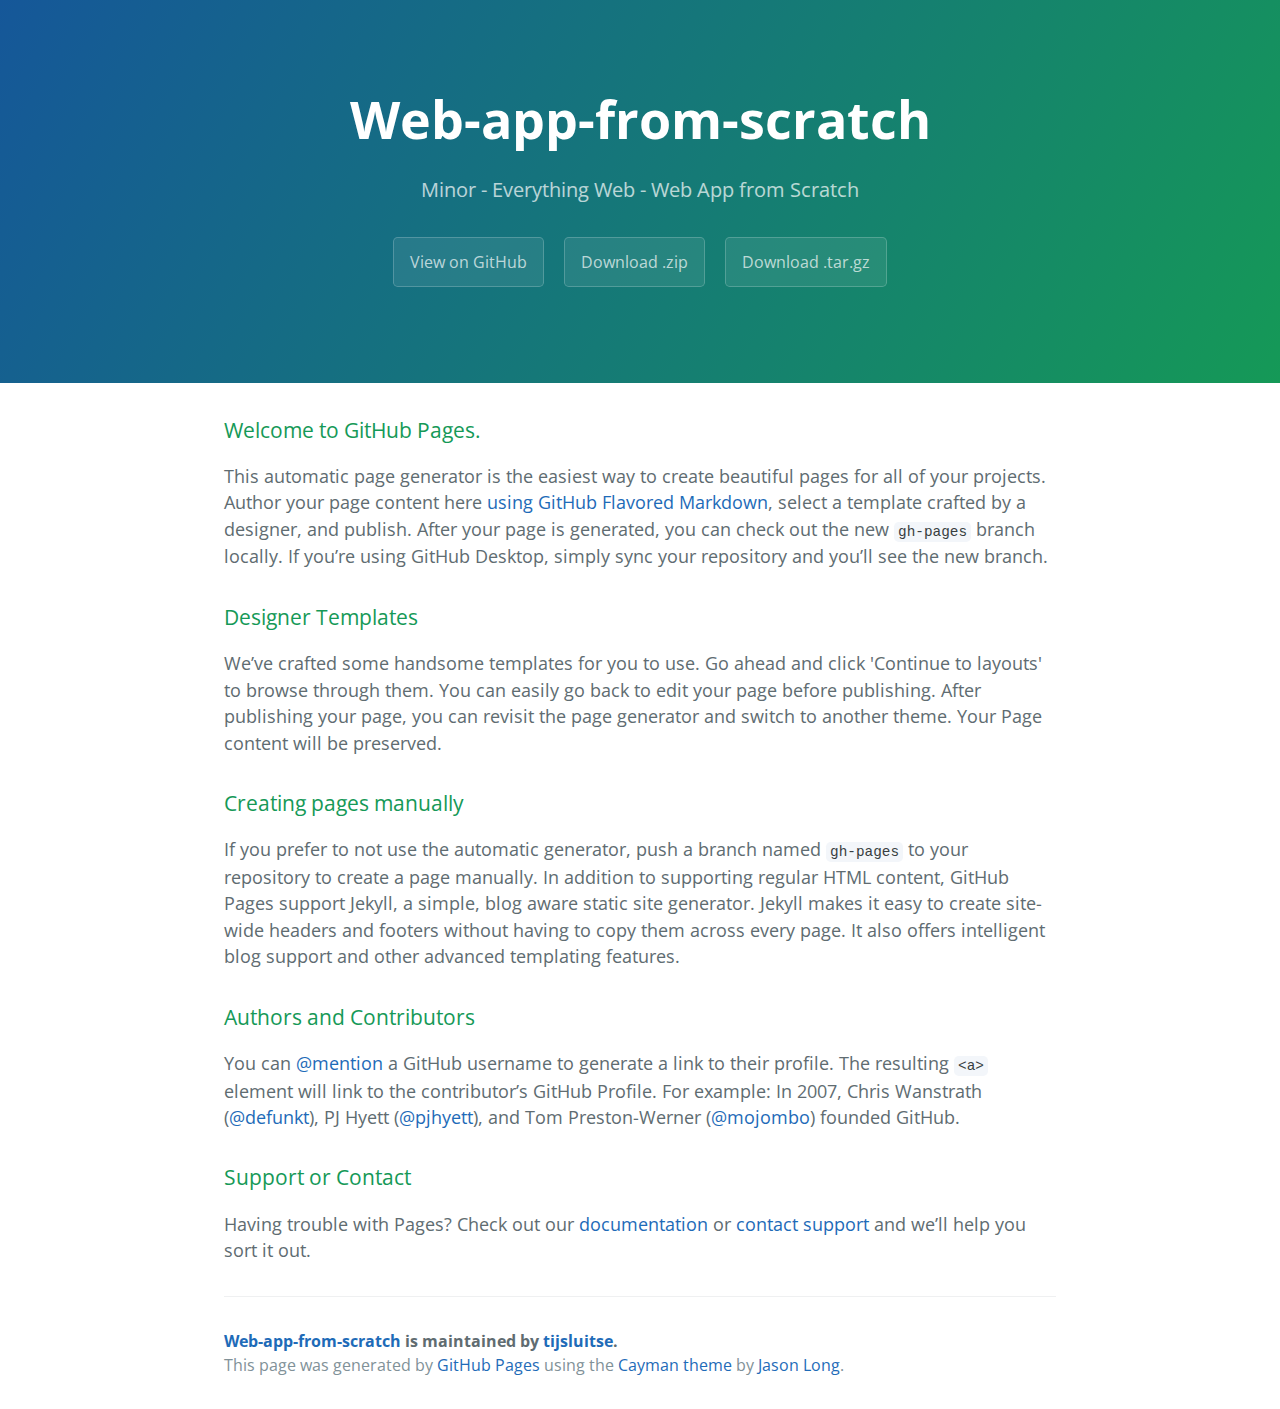
<file: index.html>
<!DOCTYPE html>
<html lang="en-us">
  <head>
    <meta charset="UTF-8">
    <title>Web-app-from-scratch by tijsluitse</title>
    <meta name="viewport" content="width=device-width, initial-scale=1">
    <link rel="stylesheet" type="text/css" href="stylesheets/normalize.css" media="screen">
    <link href='https://fonts.googleapis.com/css?family=Open+Sans:400,700' rel='stylesheet' type='text/css'>
    <link rel="stylesheet" type="text/css" href="stylesheets/stylesheet.css" media="screen">
    <link rel="stylesheet" type="text/css" href="stylesheets/github-light.css" media="screen">
  </head>
  <body>
    <section class="page-header">
      <h1 class="project-name">Web-app-from-scratch</h1>
      <h2 class="project-tagline">Minor - Everything Web - Web App from Scratch</h2>
      <a href="https://github.com/tijsluitse/web-app-from-scratch" class="btn">View on GitHub</a>
      <a href="https://github.com/tijsluitse/web-app-from-scratch/zipball/master" class="btn">Download .zip</a>
      <a href="https://github.com/tijsluitse/web-app-from-scratch/tarball/master" class="btn">Download .tar.gz</a>
    </section>

    <section class="main-content">
      <h3>
<a id="welcome-to-github-pages" class="anchor" href="#welcome-to-github-pages" aria-hidden="true"><span aria-hidden="true" class="octicon octicon-link"></span></a>Welcome to GitHub Pages.</h3>

<p>This automatic page generator is the easiest way to create beautiful pages for all of your projects. Author your page content here <a href="https://guides.github.com/features/mastering-markdown/">using GitHub Flavored Markdown</a>, select a template crafted by a designer, and publish. After your page is generated, you can check out the new <code>gh-pages</code> branch locally. If you’re using GitHub Desktop, simply sync your repository and you’ll see the new branch.</p>

<h3>
<a id="designer-templates" class="anchor" href="#designer-templates" aria-hidden="true"><span aria-hidden="true" class="octicon octicon-link"></span></a>Designer Templates</h3>

<p>We’ve crafted some handsome templates for you to use. Go ahead and click 'Continue to layouts' to browse through them. You can easily go back to edit your page before publishing. After publishing your page, you can revisit the page generator and switch to another theme. Your Page content will be preserved.</p>

<h3>
<a id="creating-pages-manually" class="anchor" href="#creating-pages-manually" aria-hidden="true"><span aria-hidden="true" class="octicon octicon-link"></span></a>Creating pages manually</h3>

<p>If you prefer to not use the automatic generator, push a branch named <code>gh-pages</code> to your repository to create a page manually. In addition to supporting regular HTML content, GitHub Pages support Jekyll, a simple, blog aware static site generator. Jekyll makes it easy to create site-wide headers and footers without having to copy them across every page. It also offers intelligent blog support and other advanced templating features.</p>

<h3>
<a id="authors-and-contributors" class="anchor" href="#authors-and-contributors" aria-hidden="true"><span aria-hidden="true" class="octicon octicon-link"></span></a>Authors and Contributors</h3>

<p>You can <a href="https://github.com/blog/821" class="user-mention">@mention</a> a GitHub username to generate a link to their profile. The resulting <code>&lt;a&gt;</code> element will link to the contributor’s GitHub Profile. For example: In 2007, Chris Wanstrath (<a href="https://github.com/defunkt" class="user-mention">@defunkt</a>), PJ Hyett (<a href="https://github.com/pjhyett" class="user-mention">@pjhyett</a>), and Tom Preston-Werner (<a href="https://github.com/mojombo" class="user-mention">@mojombo</a>) founded GitHub.</p>

<h3>
<a id="support-or-contact" class="anchor" href="#support-or-contact" aria-hidden="true"><span aria-hidden="true" class="octicon octicon-link"></span></a>Support or Contact</h3>

<p>Having trouble with Pages? Check out our <a href="https://help.github.com/pages">documentation</a> or <a href="https://github.com/contact">contact support</a> and we’ll help you sort it out.</p>

      <footer class="site-footer">
        <span class="site-footer-owner"><a href="https://github.com/tijsluitse/web-app-from-scratch">Web-app-from-scratch</a> is maintained by <a href="https://github.com/tijsluitse">tijsluitse</a>.</span>

        <span class="site-footer-credits">This page was generated by <a href="https://pages.github.com">GitHub Pages</a> using the <a href="https://github.com/jasonlong/cayman-theme">Cayman theme</a> by <a href="https://twitter.com/jasonlong">Jason Long</a>.</span>
      </footer>

    </section>

  
  </body>
</html>
</file>
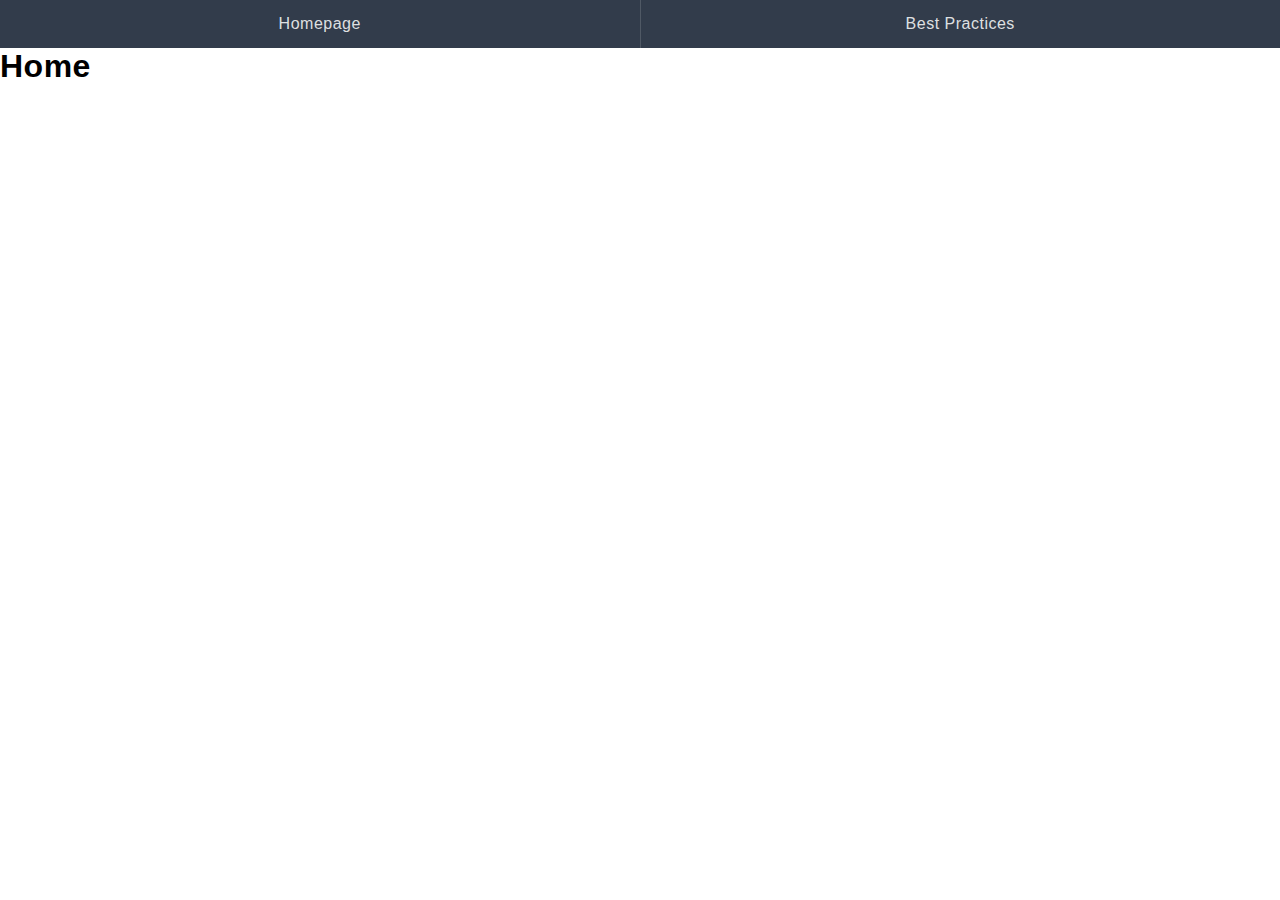
<file: Exercise 5/index.html>
<!DOCTYPE html><html lang="en"><head>	<meta charset="UTF-8">	<meta name="viewport" content="width=device-width, initial-scale=1">	<title>Opdracht 5</title>		<link rel="stylesheet" href="static/styles/style.css"></head><body>	<nav>		<ul>			<li><a href="#landing">Homepage</a></li>			<li><a href="#bestPractices">Best Practices</a></li>		</ul>			</nav>	<main>				<section id="landing">			<h1>Home</h1>		</section>		<section id="bestPractices">			<h1>Best Practices</h1>		</section>	</main>	<!-- Scripts -->	<script src="static/scripts/app.js"></script></body></html>
</file>
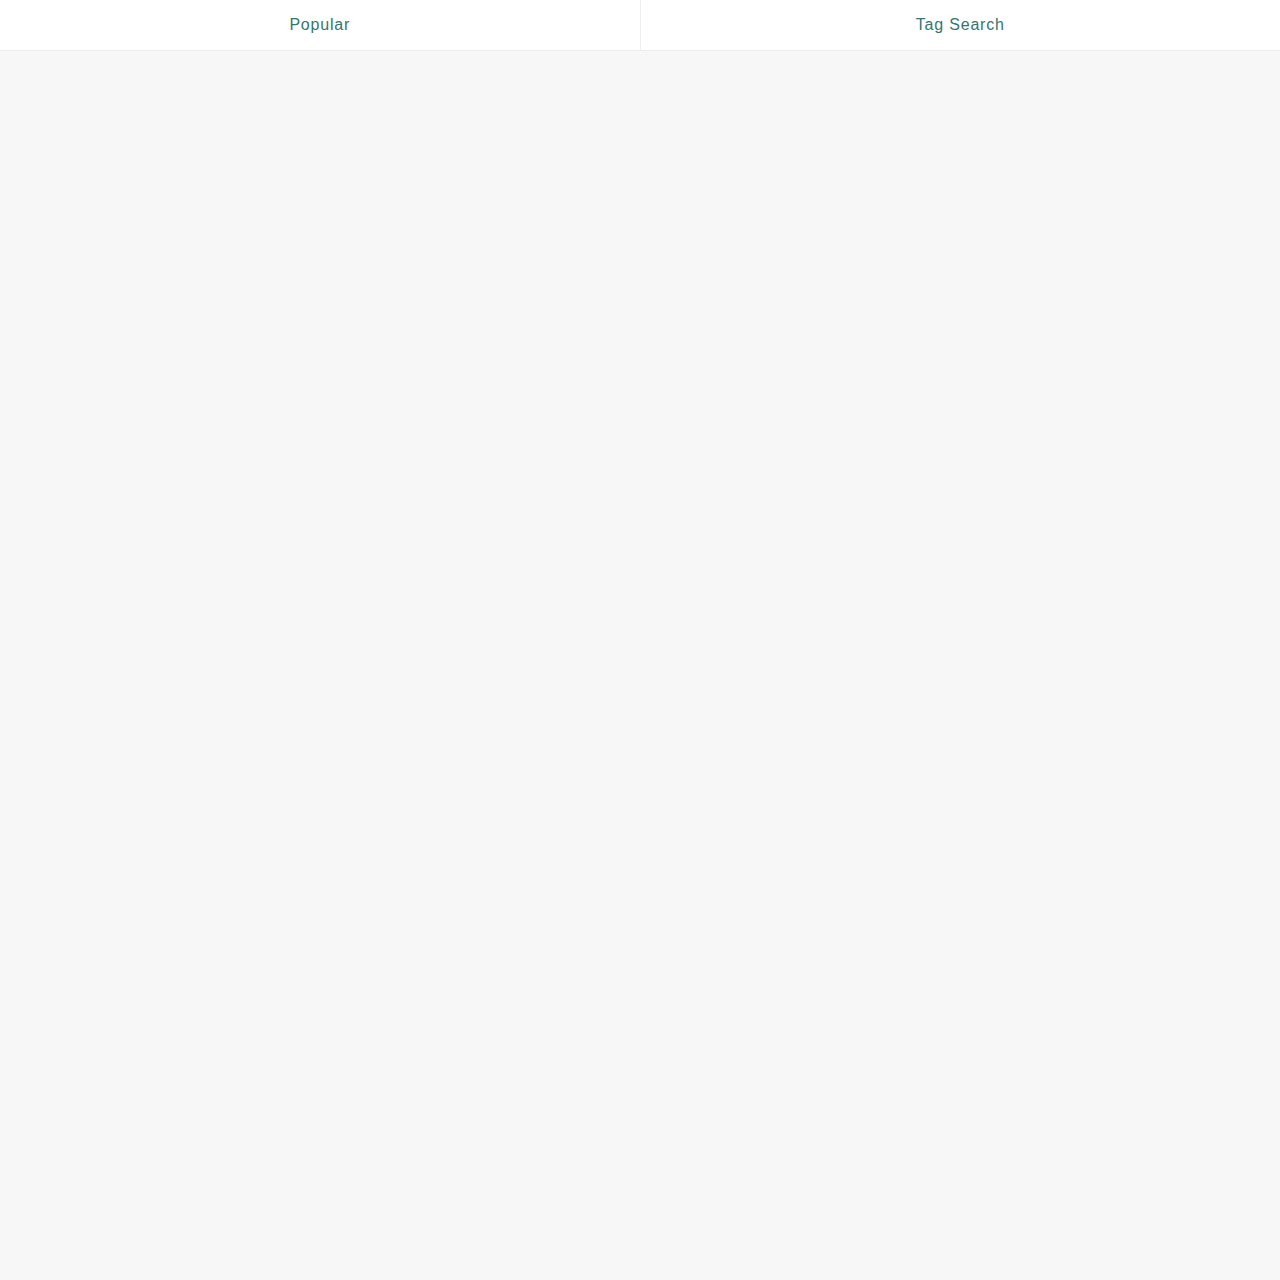
<file: final-app/index.html>
<!DOCTYPE html><html lang="en"><head>	<meta charset="UTF-8">	<meta name="viewport" content="width=device-width, initial-scale=1">	<title>Tijs Luitse - Web App From Scratch</title>		<link rel="stylesheet" href="static/css/style.css"></head><body>	<section class="spinner">		<img src="assets/spinner.gif" alt="Spinner" />	</section>	<nav role="navigation">		<ul>			<li><a href="#popularMedia">Popular</a></li>			<li><a href="#searchPhotos">Tag Search</a></li>		</ul>			</nav>	<main>				<section id="popularMedia">			<div class="inner">				<ul id="popularPosts" role="photoFeed" >					<li class="photoItem">						<a data-bind="photoLink" class="photoLink">							<img data-bind="photoImage" class="photoImage">							<div>								<img data-bind="likeIcon" class="likeIcon" />								<span data-bind="photoLikes" class="photoLikes"></span>							</div>												</a>					</li>				</ul>			</div>		</section>		<section id="searchPhotos">			<div class="inner">				<form id="searchFunction">					<input type="text" name="search" id="search"></input>					<div name="submit" id="submit">						<svg xmlns="http://www.w3.org/2000/svg" xmlns:xlink="http://www.w3.org/1999/xlink" version="1.1" id="Capa_1" x="0px" y="0px" viewBox="0 0 483.083 483.083" xml:space="preserve" width="20px" height="20px">							<g>								<path d="M332.74,315.35c30.883-33.433,50.15-78.2,50.15-127.5C382.89,84.433,298.74,0,195.04,0S7.19,84.433,7.19,187.85    S91.34,375.7,195.04,375.7c42.217,0,81.033-13.883,112.483-37.4l139.683,139.683c3.4,3.4,7.65,5.1,11.9,5.1s8.783-1.7,11.9-5.1    c6.517-6.517,6.517-17.283,0-24.083L332.74,315.35z M41.19,187.85C41.19,103.133,110.04,34,195.04,34    c84.717,0,153.85,68.85,153.85,153.85S280.04,341.7,195.04,341.7S41.19,272.567,41.19,187.85z" fill="#3cbeb2"/>							</g>						</svg>					</div>				</form>				<ul id="photoGallery" role="photoFeed" >					<span data-bind="typedTag" class="searchedTag"></span>					<li data-bind="photoItem" class="photoItem">						<a data-bind="photoLink" class="photoLink">							<h2 data-bind="photoTitle" class="photoTitle"></h2>							<img data-bind="photoImage" class="photoImage" />							<div>								<img data-bind="likeIcon" class="likeIcon" />								<span data-bind="photoLikes" class="photoLikes"></span>							</div>						</a>					</li>				</ul>				<div id="errorMessage">					<span data-bind="error" class="error"></span>				</div>			</div>		</section>		<section id="singlePhoto">			<div class="inner">				<a data-bind="photoUser" class="photoUser">					<h2 data-bind="userName" class="userName"></h2>					</a>								<span data-bind="photoTitle" class="photoTitle"></span>				<img data-bind="photoImage" class="photoImage" />								<div class="likes">					<img src="assets/like.svg" class="likeIconXl" />					<span data-bind="photoLikes" class="photoLikes"></span>				</div>			</div>		</section>		<section id="singleUser">			<div class="inner">				<section id="userHeader">					<img id="userHeaderImage" data-bind="headerImage" class="headerImage"/>									</section>								<section id="userInfo">					<img data-bind="userPicture" class="userPicture"/>					<h2 data-bind="userName" class="userName"></h2>					<span data-bind="userBio" class="userBio"></span>									</section>				<section id="userFeed">					<ul id="feedItems" role="photoFeed" >						<li data-bind="photoItem" class="photoItem">							<a data-bind="photoLink" class="photoLink">								<img data-bind="photoImage" class="photoImage">								<div>									<img src="assets/like-s.svg" class="likeIcon" />									<span data-bind="photoLikes" class="photoLikes"></span>								</div>								<span data-bind="photoTags" class="photoTags"></span>							</a>						</li>					</ul>									</section>			</div>		</section>	</main>	<!-- Scripts -->	<script src="static/libs/fastclick.js"></script>	<script src="static/libs/hammer-min.js"></script>	<script src="static/libs/shake.js"></script>	<script src="static/libs/transparency.min.js"></script>	<script src="static/libs/aja.min.js"></script>	<script src="static/libs/routie.js"></script>	<script src="static/libs/underscore-min.js"></script>	<!-- Modules -->	<script src="static/modules/animations.js"></script>	<script src="static/modules/loader.js"></script>	<script src="static/modules/routes.js"></script>	<script src="static/modules/photo-gallery.js"></script>	<script src="static/modules/single-user.js"></script>	<script src="static/modules/search-function.js"></script>	<script src="static/modules/gestures.js"></script>	<!-- Launcher -->	<script src="static/modules/launcher.js"></script></body></html>
</file>
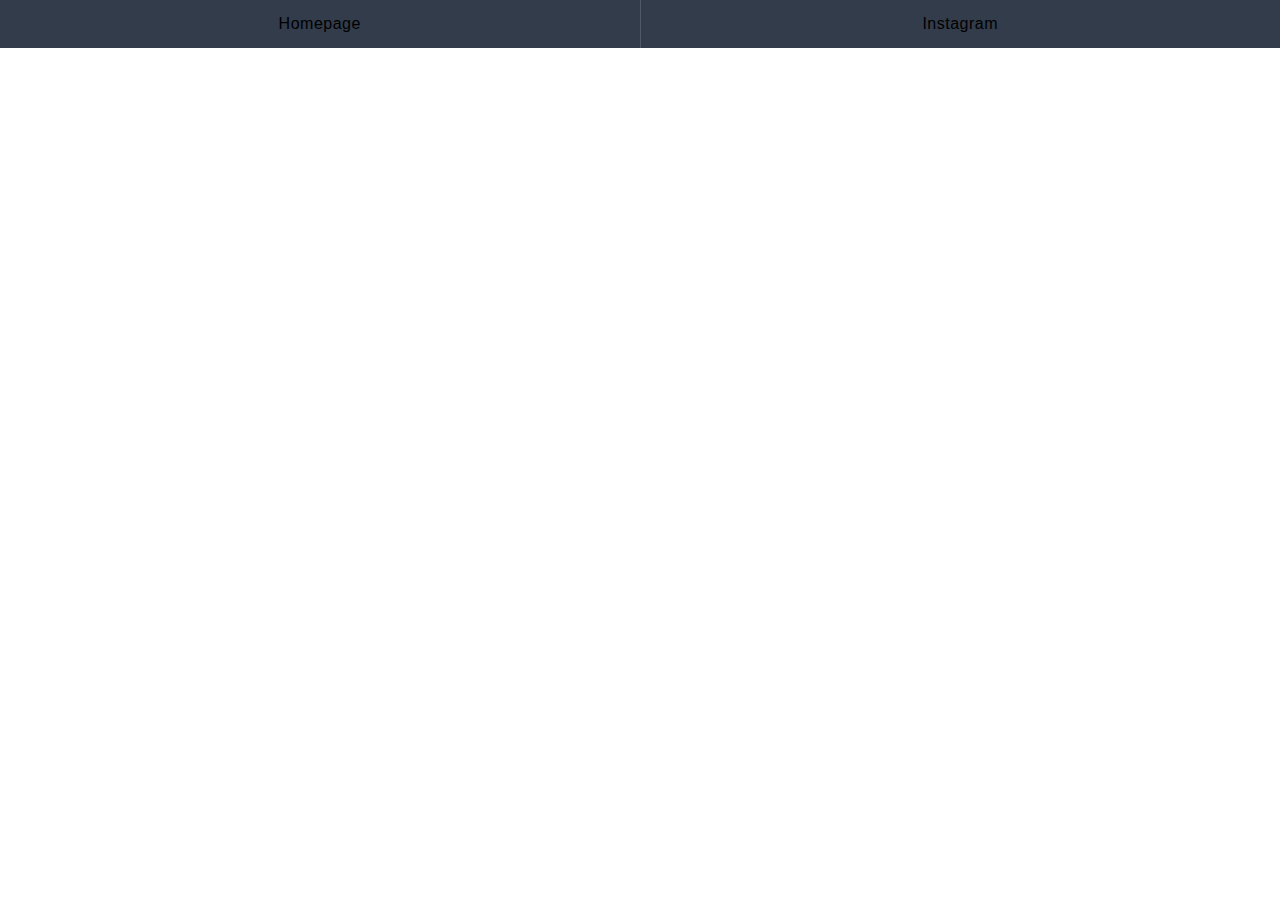
<file: week-2/exercise-3/index.html>
<!DOCTYPE html><html lang="en"><head>	<meta charset="UTF-8">	<meta name="viewport" content="width=device-width, initial-scale=1">	<title>Week 3</title>		<link rel="stylesheet" href="static/css/style.css">	<script src="static/libs/transparency.min.js"></script>	<script src="static/libs/aja.min.js"></script>	<script src="static/libs/routie.js"></script></head><body>	<nav>		<ul>			<li><a href="#landing">Homepage</a></li>			<li><a href="#instaPosts">Instagram</a></li>		</ul>			</nav>	<main>				<section id="landing">			<h1>Home</h1>		</section>		<section id="instaPosts">						<ul id="photoGallery">				<li data-bind="photoItem" class="photoItem">					<a data-bind="photoLink" class="photoLink">						<img data-bind="photoImage" class="photoImage" />						<p>User:</p><span data-bind="photoUser" class="photoUser"></span>						<p>Likes:</p><span data-bind="photoLikes" class="photoLikes"></span>					</a>				</li>			</ul>		</section>	</main>	<!-- Scripts -->	<script src="static/js/app.js"></script></body></html>
</file>
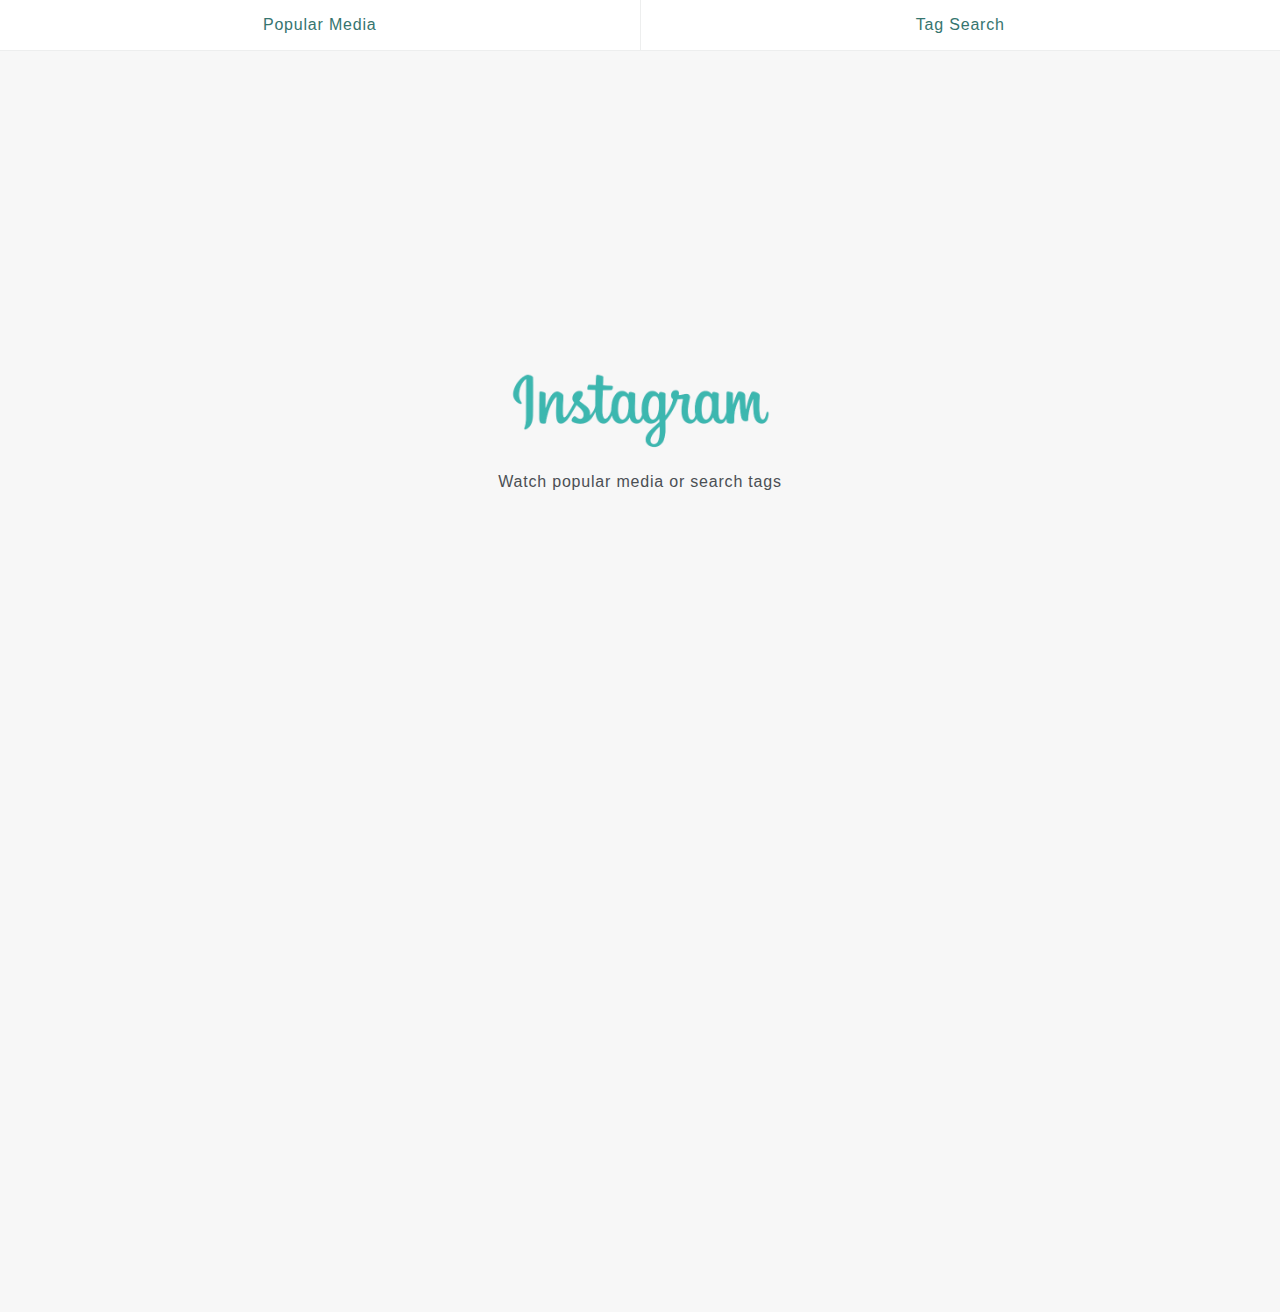
<file: week-2/exercise-4/index.html>
<!DOCTYPE html><html lang="en"><head>	<meta charset="UTF-8">	<meta name="viewport" content="width=device-width, initial-scale=1">	<title>Tijs Luitse - Web App From Scratch</title>		<link rel="stylesheet" href="static/css/style.css"></head><body>	<section class="spinner">		<img src="assets/spinner.gif" alt="Spinner" />	</section>	<nav role="navigation">		<ul>			<li><a href="#popularMedia">Popular Media</a></li>			<li><a href="#tagSearch">Tag Search</a></li>		</ul>			</nav>	<main>		<section id="description" class="active">			<div class="inner">				<img src="assets/insta-logo.png" alt="Instagram Logo">				<span>Watch popular media or search tags</span>			</div>		</section>				<section id="popularMedia">			<div class="inner">				<ul id="popularPosts" role="photoFeed" >					<li class="photoItem">						<a data-bind="photoLink" class="photoLink">							<img data-bind="photoImage" class="photoImage">							<div>								<img data-bind="likeIcon" class="likeIcon" />								<span data-bind="photoLikes" class="photoLikes"></span>							</div>												</a>					</li>				</ul>			</div>		</section>		<section id="tagSearch">			<div class="inner">				<form id="searchInput">					<input type="text" name="search" id="search" placeholder="Search on tag.."></input>					<div name="submit" id="submit">						<svg xmlns="http://www.w3.org/2000/svg" xmlns:xlink="http://www.w3.org/1999/xlink" version="1.1" id="Capa_1" x="0px" y="0px" viewBox="0 0 483.083 483.083" xml:space="preserve" width="20px" height="20px">							<g>								<path d="M332.74,315.35c30.883-33.433,50.15-78.2,50.15-127.5C382.89,84.433,298.74,0,195.04,0S7.19,84.433,7.19,187.85    S91.34,375.7,195.04,375.7c42.217,0,81.033-13.883,112.483-37.4l139.683,139.683c3.4,3.4,7.65,5.1,11.9,5.1s8.783-1.7,11.9-5.1    c6.517-6.517,6.517-17.283,0-24.083L332.74,315.35z M41.19,187.85C41.19,103.133,110.04,34,195.04,34    c84.717,0,153.85,68.85,153.85,153.85S280.04,341.7,195.04,341.7S41.19,272.567,41.19,187.85z" fill="#3cbeb2"/>							</g>						</svg>					</div>				</form>				<ul id="photoGallery" role="photoFeed" >					<span data-bind="typedTag" class="searchedTag"></span>					<li data-bind="photoItem" class="photoItem">						<a data-bind="photoLink" class="photoLink">							<h2 data-bind="photoTitle" class="photoTitle"></h2>							<img data-bind="photoImage" class="photoImage" />							<div>								<img data-bind="likeIcon" class="likeIcon" />								<span data-bind="photoLikes" class="photoLikes"></span>							</div>						</a>					</li>				</ul>				<div id="errorMessage">					<span data-bind="error" class="error"></span>				</div>			</div>		</section>		<section id="singlePhoto">			<div class="inner">				<a data-bind="photoUser" class="photoUser">					<h2 data-bind="userName" class="userName"></h2>					</a>								<span data-bind="photoTitle" class="photoTitle"></span>				<img data-bind="photoImage" class="photoImage" />								<div class="likes">					<img src="assets/like.svg" class="likeIconXl" />					<span data-bind="photoLikes" class="photoLikes"></span>				</div>			</div>		</section>		<section id="singleUser">			<div class="inner">				<section id="userHeader">					<img id="userHeaderImage" data-bind="headerImage" class="headerImage"/>									</section>								<section id="userInfo">					<img data-bind="userPicture" class="userPicture"/>					<h2 data-bind="userName" class="userName"></h2>					<span data-bind="userBio" class="userBio"></span>									</section>				<section id="userFeed">					<ul id="feedItems" role="photoFeed" >						<li data-bind="photoItem" class="photoItem">							<a data-bind="photoLink" class="photoLink">								<img data-bind="photoImage" class="photoImage">								<div>									<img src="assets/like-s.svg" class="likeIcon" />									<span data-bind="photoLikes" class="photoLikes"></span>								</div>								<span data-bind="photoTags" class="photoTags"></span>							</a>						</li>					</ul>									</section>			</div>		</section>	</main>	<!-- Scrolltop reset -->	<script>		window.onbeforeunload = function(){			window.scrollTo(0,0);		}	</script>	<!-- Scripts -->	<script src="static/libs/fastclick.js"></script>	<script src="static/libs/hammer-min.js"></script>	<script src="static/libs/shake.js"></script>	<script src="static/libs/transparency.min.js"></script>	<script src="static/libs/aja.min.js"></script>	<script src="static/libs/routie.js"></script>	<script src="static/libs/underscore-min.js"></script>	<!-- Modules -->	<script src="static/modules/variables.js"></script>	<script src="static/modules/animations.js"></script>	<script src="static/modules/loader.js"></script>	<script src="static/modules/routes.js"></script>	<script src="static/modules/photos.js"></script>	<script src="static/modules/user.js"></script>	<script src="static/modules/search.js"></script>	<script src="static/modules/gestures.js"></script>	<!-- Launcher -->	<script src="static/modules/launcher.js"></script></body></html>
</file>
<file: stylesheets/stylesheet.css>
* {
  box-sizing: border-box; }

body {
  padding: 0;
  margin: 0;
  font-family: "Open Sans", "Helvetica Neue", Helvetica, Arial, sans-serif;
  font-size: 16px;
  line-height: 1.5;
  color: #606c71; }

a {
  color: #1e6bb8;
  text-decoration: none; }
  a:hover {
    text-decoration: underline; }

.btn {
  display: inline-block;
  margin-bottom: 1rem;
  color: rgba(255, 255, 255, 0.7);
  background-color: rgba(255, 255, 255, 0.08);
  border-color: rgba(255, 255, 255, 0.2);
  border-style: solid;
  border-width: 1px;
  border-radius: 0.3rem;
  transition: color 0.2s, background-color 0.2s, border-color 0.2s; }
  .btn + .btn {
    margin-left: 1rem; }

.btn:hover {
  color: rgba(255, 255, 255, 0.8);
  text-decoration: none;
  background-color: rgba(255, 255, 255, 0.2);
  border-color: rgba(255, 255, 255, 0.3); }

@media screen and (min-width: 64em) {
  .btn {
    padding: 0.75rem 1rem; } }

@media screen and (min-width: 42em) and (max-width: 64em) {
  .btn {
    padding: 0.6rem 0.9rem;
    font-size: 0.9rem; } }

@media screen and (max-width: 42em) {
  .btn {
    display: block;
    width: 100%;
    padding: 0.75rem;
    font-size: 0.9rem; }
    .btn + .btn {
      margin-top: 1rem;
      margin-left: 0; } }

.page-header {
  color: #fff;
  text-align: center;
  background-color: #159957;
  background-image: linear-gradient(120deg, #155799, #159957); }

@media screen and (min-width: 64em) {
  .page-header {
    padding: 5rem 6rem; } }

@media screen and (min-width: 42em) and (max-width: 64em) {
  .page-header {
    padding: 3rem 4rem; } }

@media screen and (max-width: 42em) {
  .page-header {
    padding: 2rem 1rem; } }

.project-name {
  margin-top: 0;
  margin-bottom: 0.1rem; }

@media screen and (min-width: 64em) {
  .project-name {
    font-size: 3.25rem; } }

@media screen and (min-width: 42em) and (max-width: 64em) {
  .project-name {
    font-size: 2.25rem; } }

@media screen and (max-width: 42em) {
  .project-name {
    font-size: 1.75rem; } }

.project-tagline {
  margin-bottom: 2rem;
  font-weight: normal;
  opacity: 0.7; }

@media screen and (min-width: 64em) {
  .project-tagline {
    font-size: 1.25rem; } }

@media screen and (min-width: 42em) and (max-width: 64em) {
  .project-tagline {
    font-size: 1.15rem; } }

@media screen and (max-width: 42em) {
  .project-tagline {
    font-size: 1rem; } }

.main-content :first-child {
  margin-top: 0; }
.main-content img {
  max-width: 100%; }
.main-content h1, .main-content h2, .main-content h3, .main-content h4, .main-content h5, .main-content h6 {
  margin-top: 2rem;
  margin-bottom: 1rem;
  font-weight: normal;
  color: #159957; }
.main-content p {
  margin-bottom: 1em; }
.main-content code {
  padding: 2px 4px;
  font-family: Consolas, "Liberation Mono", Menlo, Courier, monospace;
  font-size: 0.9rem;
  color: #383e41;
  background-color: #f3f6fa;
  border-radius: 0.3rem; }
.main-content pre {
  padding: 0.8rem;
  margin-top: 0;
  margin-bottom: 1rem;
  font: 1rem Consolas, "Liberation Mono", Menlo, Courier, monospace;
  color: #567482;
  word-wrap: normal;
  background-color: #f3f6fa;
  border: solid 1px #dce6f0;
  border-radius: 0.3rem; }
  .main-content pre > code {
    padding: 0;
    margin: 0;
    font-size: 0.9rem;
    color: #567482;
    word-break: normal;
    white-space: pre;
    background: transparent;
    border: 0; }
.main-content .highlight {
  margin-bottom: 1rem; }
  .main-content .highlight pre {
    margin-bottom: 0;
    word-break: normal; }
.main-content .highlight pre, .main-content pre {
  padding: 0.8rem;
  overflow: auto;
  font-size: 0.9rem;
  line-height: 1.45;
  border-radius: 0.3rem; }
.main-content pre code, .main-content pre tt {
  display: inline;
  max-width: initial;
  padding: 0;
  margin: 0;
  overflow: initial;
  line-height: inherit;
  word-wrap: normal;
  background-color: transparent;
  border: 0; }
  .main-content pre code:before, .main-content pre code:after, .main-content pre tt:before, .main-content pre tt:after {
    content: normal; }
.main-content ul, .main-content ol {
  margin-top: 0; }
.main-content blockquote {
  padding: 0 1rem;
  margin-left: 0;
  color: #819198;
  border-left: 0.3rem solid #dce6f0; }
  .main-content blockquote > :first-child {
    margin-top: 0; }
  .main-content blockquote > :last-child {
    margin-bottom: 0; }
.main-content table {
  display: block;
  width: 100%;
  overflow: auto;
  word-break: normal;
  word-break: keep-all; }
  .main-content table th {
    font-weight: bold; }
  .main-content table th, .main-content table td {
    padding: 0.5rem 1rem;
    border: 1px solid #e9ebec; }
.main-content dl {
  padding: 0; }
  .main-content dl dt {
    padding: 0;
    margin-top: 1rem;
    font-size: 1rem;
    font-weight: bold; }
  .main-content dl dd {
    padding: 0;
    margin-bottom: 1rem; }
.main-content hr {
  height: 2px;
  padding: 0;
  margin: 1rem 0;
  background-color: #eff0f1;
  border: 0; }

@media screen and (min-width: 64em) {
  .main-content {
    max-width: 64rem;
    padding: 2rem 6rem;
    margin: 0 auto;
    font-size: 1.1rem; } }

@media screen and (min-width: 42em) and (max-width: 64em) {
  .main-content {
    padding: 2rem 4rem;
    font-size: 1.1rem; } }

@media screen and (max-width: 42em) {
  .main-content {
    padding: 2rem 1rem;
    font-size: 1rem; } }

.site-footer {
  padding-top: 2rem;
  margin-top: 2rem;
  border-top: solid 1px #eff0f1; }

.site-footer-owner {
  display: block;
  font-weight: bold; }

.site-footer-credits {
  color: #819198; }

@media screen and (min-width: 64em) {
  .site-footer {
    font-size: 1rem; } }

@media screen and (min-width: 42em) and (max-width: 64em) {
  .site-footer {
    font-size: 1rem; } }

@media screen and (max-width: 42em) {
  .site-footer {
    font-size: 0.9rem; } }
</file>
<file: stylesheets/github-light.css>
/*
   Copyright 2014 GitHub Inc.

   Licensed under the Apache License, Version 2.0 (the "License");
   you may not use this file except in compliance with the License.
   You may obtain a copy of the License at

       http://www.apache.org/licenses/LICENSE-2.0

   Unless required by applicable law or agreed to in writing, software
   distributed under the License is distributed on an "AS IS" BASIS,
   WITHOUT WARRANTIES OR CONDITIONS OF ANY KIND, either express or implied.
   See the License for the specific language governing permissions and
   limitations under the License.

*/

.pl-c /* comment */ {
  color: #969896;
}

.pl-c1      /* constant, markup.raw, meta.diff.header, meta.module-reference, meta.property-name, support, support.constant, support.variable, variable.other.constant */,
.pl-s .pl-v /* string variable */ {
  color: #0086b3;
}

.pl-e  /* entity */,
.pl-en /* entity.name */ {
  color: #795da3;
}

.pl-s .pl-s1 /* string source */,
.pl-smi      /* storage.modifier.import, storage.modifier.package, storage.type.java, variable.other, variable.parameter.function */ {
  color: #333;
}

.pl-ent /* entity.name.tag */ {
  color: #63a35c;
}

.pl-k /* keyword, storage, storage.type */ {
  color: #a71d5d;
}

.pl-pds              /* punctuation.definition.string, string.regexp.character-class */,
.pl-s                /* string */,
.pl-s .pl-pse .pl-s1 /* string punctuation.section.embedded source */,
.pl-sr               /* string.regexp */,
.pl-sr .pl-cce       /* string.regexp constant.character.escape */,
.pl-sr .pl-sra       /* string.regexp string.regexp.arbitrary-repitition */,
.pl-sr .pl-sre       /* string.regexp source.ruby.embedded */ {
  color: #183691;
}

.pl-v /* variable */ {
  color: #ed6a43;
}

.pl-id /* invalid.deprecated */ {
  color: #b52a1d;
}

.pl-ii /* invalid.illegal */ {
  background-color: #b52a1d;
  color: #f8f8f8;
}

.pl-sr .pl-cce /* string.regexp constant.character.escape */ {
  color: #63a35c;
  font-weight: bold;
}

.pl-ml /* markup.list */ {
  color: #693a17;
}

.pl-mh        /* markup.heading */,
.pl-mh .pl-en /* markup.heading entity.name */,
.pl-ms        /* meta.separator */ {
  color: #1d3e81;
  font-weight: bold;
}

.pl-mq /* markup.quote */ {
  color: #008080;
}

.pl-mi /* markup.italic */ {
  color: #333;
  font-style: italic;
}

.pl-mb /* markup.bold */ {
  color: #333;
  font-weight: bold;
}

.pl-md /* markup.deleted, meta.diff.header.from-file */ {
  background-color: #ffecec;
  color: #bd2c00;
}

.pl-mi1 /* markup.inserted, meta.diff.header.to-file */ {
  background-color: #eaffea;
  color: #55a532;
}

.pl-mdr /* meta.diff.range */ {
  color: #795da3;
  font-weight: bold;
}

.pl-mo /* meta.output */ {
  color: #1d3e81;
}
</file>
<file: Exercise 5/static/styles/style.css>
html,
body,
div,
span,
object,
iframe,
h1,
h2,
h3,
h4,
h5,
h6,
p,
blockquote,
pre,
abbr,
address,
cite,
code,
del,
dfn,
em,
img,
ins,
kbd,
q,
samp,
small,
strong,
sub,
sup,
var,
b,
i,
dl,
dt,
dd,
ol,
ul,
li,
fieldset,
form,
label,
legend,
table,
caption,
tbody,
tfoot,
thead,
tr,
th,
td,
article,
aside,
canvas,
details,
figcaption,
figure,
footer,
header,
hgroup,
menu,
nav,
section,
summary,
time,
mark,
audio,
video {
    margin: 0;
    padding: 0;
    border: 0;
}

body {
    font-size: 100%;
    color: rgba(255, 255, 255, 0.5);
    font-family: 'Arial', sans-serif;
    letter-spacing: .5px;
    font-weight: 100;
}

h1, h2, h3, h4 {
	color: black;
}

a {
	text-decoration: none;
	color: rgba(255, 255, 255, 0.85);
}

ul {
	list-style: none;
}

/*************/
/**** NAV ****/
/*************/

nav ul {
	display: flex;
	flex-direction: row;
}

nav ul li {
	width: 50%;
	background-color: rgba(50,60,75,1);
	text-align: center;
	padding: 15px 0;
}

nav ul li:first-of-type {
	border-right: 1px solid rgba(255, 255, 255, 0.15);
}

/*************/
/** CLASSES **/
/*************/

main > section {
	display: none;
}

.active {
	display: block;
}
</file>
<file: final-app/static/css/style.css>
* {
    margin: 0;
    padding: 0;
    border: 0;
}

body {
    font-size: 100%;
    font-family: 'Arial', sans-serif;
    letter-spacing: .05em;
    font-weight: 100;
    background-color: #F7F7F7;
    color: #4b4f54;
    width: 100%;
    height: 100vmax;
    position: relative;
}

h2 {
	font-size: 1.5em;
	color: #3CBEB2;
	margin-top: 1.5em;
	margin-bottom: 1.5em;
}

a {
	text-decoration: none;
	color: #3CBEB2;
}

ul {
	list-style: none;
}

main {
	padding-top: 2em;
}

#popularMedia {
	padding-top: 2em;
}

/**************/
/* NAVIGATION */
/**************/

nav[role='navigation'] {
	background-color: #ffffff;
	border-bottom: 1px solid #edeeee;
	position: fixed;
	width: 100%;
	z-index: 1000;
}

nav[role='navigation'] ul {
	display: flex;
	flex-direction: row;
}

nav[role='navigation'] li:first-of-type {
	border-right: 1px solid #edeeee;
}

nav[role='navigation'] li  {
    width: 50%;
    display: block;
    text-align: center;
}

nav[role='navigation'] li:hover  {
    cursor: pointer;
}

nav[role='navigation'] a  {
	display: block;
	padding: 1em 0;
	color: #36756F;
}

/*************/
/** CLASSES **/
/*************/

main > section {
	display: none;
	opacity: 0;
}

.active {
	display: block;
	opacity: 1;
}

.show {
	display: inline-block !important;
}

.active-flex {
	display: flex;
	opacity: 1;
}

/***************/
/* SINGLE VIEW */
/***************/

#singlePhoto .inner {
	display: flex;
    flex-direction: column;
    margin: auto;
    text-align: center;
    width: 100%;
    margin-bottom: 2em;
}

#singlePhoto .inner img {
	max-width: min-content;
	margin: auto;
	margin-top: 2em;
}

#singlePhoto .inner span {
	width: 50%;
	margin: auto;
}

#singlePhoto .likeIconXl {
	width: 3em;
	position: relative;
	top: .3em;
}

#singlePhoto .photoLikes {
	font-size: 3em;
	color: white;
    text-shadow: 1px 1px 3px #252525;
}

/*************/
/* LIST VIEW */
/*************/

ul[role='photoFeed'] {
	display: flex;
	flex-direction: row;
	width: 100%;
	flex-wrap: wrap;
}

ul[role='photoFeed'] li {
    display: flex;
    flex-direction: row;
    flex-wrap: wrap;
    width: 25%;
    box-sizing: border-box;
    justify-content: space-around;
    padding: 1em 0;
}

ul[role='photoFeed'] li a {
	width: max-content;
	padding: 1em;
}

ul[role='photoFeed'] img {
	width: 17em;
}

[role='photoFeed'] .likeIcon {
	width: .9em;
}

/****************/
/* HOVER EFFECT */
/****************/

.likes {
	opacity: 0;
	position: relative;
	bottom: 25em;
	transition: all .5s ease;
}

.photoImage:hover + .likes,
.likes:hover {
	opacity: 1;
}

.visible {
	opacity: 1;
}

.unvisible {
	opacity: 0;
}

.hide {
	display: none;
}

/********/
/* FORM */
/********/

form {
	width: 30em;
	margin: auto;
	margin-top: 2em;
	margin-bottom: 1em;
	display: flex;
	flex-direction: row;
}
 
form input, 
form div {
	padding: 1em .5em;
	font-size: .9em;
}

form input {
	border: 1px solid #edeeee;
}

form input:focus {
	outline: none;
}

form input:first-of-type {
	width: 85%;
	padding-left: 1em;
}

form div {
	width: 15%;
	text-align: center;
	border: 2px solid #3CBEB2;
	color: #3CBEB2;
}

form div:hover {
	background-color: #3CBEB2;
	cursor: pointer;
	color: #F7F7F7;
}

form div:hover svg path {
	fill: white;
}


/***************/
/* SINGLE USER */
/***************/

#userInfo {
    display: flex;
    flex-direction: column;
    width: 50%;
    margin: auto;
    text-align: center;
    position: relative;
    top: -5em;
}

#userInfo img {
	max-width: min-content;
	margin: auto;
	border: 1px solid #edeeee;
}

#userHeader {
	width: 100%;
	overflow: hidden;
	height: 20em;
}

#userHeader img {
	width: 100%;
	margin-top: -20em;
}

/*****************/
/* MEDIA QUERIES */
/*****************/

@media (max-width: 700px) {
	main {
		width: 100%;
		overflow: hidden;
	}
	ul[role='photoFeed'] {
		width: 90%;
		margin: auto;
	}
	ul[role='photoFeed'] li {
    	width: 100%;
	}
	ul[role='photoFeed'] li a {
		width: 100%;
		padding: 0;
	}
	ul[role='photoFeed'] img {
		width: 100%;
	}
	form {
		width: 90%;
	}
	#userHeader img {
		margin-top: 0px;
	}
	.likes {
		bottom: 13em;
	}
}

/**********/
/* LOADER */
/**********/

.spinner {
	background-color: white;
	position: fixed;
	z-index: 100000;
	left: 0;
	top: 0;
	width: 100%;
	height: 100%;
	display: none;
}

.spinning img {
	left: 50%;
    top: 50%;
    position: absolute;
    transform: translate(-50%, -50%);
}

.spinning {
	display: block;
}

.fixedNav {
	box-shadow: 0px 0px 1em #000000;
}

#searchPhotos .inner {
	opacity: 0;
	transition: all 3s ease;
	-webkit-transition: all 3s ease;
}

#searchPhotos.active .inner {
	opacity: 1;
}

.searchedTag {
	margin: auto;
    font-size: 1.5em;
    color: #3CBEB2;
    display: none;
}

.searchedTag:first-of-type {
	display: block;
}
</file>
<file: week-2/exercise-3/static/css/style.css>
html,
body,
div,
span,
object,
iframe,
h1,
h2,
h3,
h4,
h5,
h6,
p,
blockquote,
pre,
abbr,
address,
cite,
code,
del,
dfn,
em,
img,
ins,
kbd,
q,
samp,
small,
strong,
sub,
sup,
var,
b,
i,
dl,
dt,
dd,
ol,
ul,
li,
fieldset,
form,
label,
legend,
table,
caption,
tbody,
tfoot,
thead,
tr,
th,
td,
article,
aside,
canvas,
details,
figcaption,
figure,
footer,
header,
hgroup,
menu,
nav,
section,
summary,
time,
mark,
audio,
video {
    margin: 0;
    padding: 0;
    border: 0;
}

body {
    font-size: 100%;
    color: rgba(255, 255, 255, 0.5);
    font-family: 'Arial', sans-serif;
    letter-spacing: .5px;
    font-weight: 100;
}

h1, h2, h3, h4 {
	color: black;
}

a, span {
	text-decoration: none;
	color: black;
}

ul {
	list-style: none;
}

/*************/
/**** NAV ****/
/*************/

nav ul {
	display: flex;
	flex-direction: row;
}

nav ul li {
	width: 50%;
	background-color: rgba(50,60,75,1);
	text-align: center;
	padding: 15px 0;
}

nav ul li:first-of-type {
	border-right: 1px solid rgba(255, 255, 255, 0.15);
}

/*************/
/** CLASSES **/
/*************/

main > section {
	display: none;
}

.active {
	display: block;
}
</file>
<file: week-2/exercise-4/static/css/style.css>
* {
    margin: 0;
    padding: 0;
    border: 0;
}

body {
    font-size: 100%;
    font-family: 'Arial', sans-serif;
    letter-spacing: .05em;
    font-weight: 100;
    background-color: #F7F7F7;
    color: #4b4f54;
    width: 100%;
    height: 100vmax;
    position: relative;
}

h2 {
	font-size: 1.5em;
	color: #3CBEB2;
	margin-top: 1.5em;
	margin-bottom: 1.5em;
}

a {
	text-decoration: none;
	color: #3CBEB2;
}

ul {
	list-style: none;
}

main {
	padding-top: 2em;
}

#popularMedia {
	padding-top: 2em;
}

/**************/
/* NAVIGATION */
/**************/

nav[role='navigation'] {
	background-color: #ffffff;
	border-bottom: 1px solid #edeeee;
	position: fixed;
	width: 100%;
	z-index: 1000;
}

nav[role='navigation'] ul {
	display: flex;
	flex-direction: row;
}

nav[role='navigation'] li:first-of-type {
	border-right: 1px solid #edeeee;
}

nav[role='navigation'] li  {
    width: 50%;
    display: block;
    text-align: center;
}

nav[role='navigation'] li:hover  {
    cursor: pointer;
}

nav[role='navigation'] a  {
	display: block;
	padding: 1em 0;
	color: #36756F;
}

/*************/
/** CLASSES **/
/*************/

main > section {
	display: none;
	opacity: 0;
}

.active {
	display: block;
	opacity: 1;
}

.show {
	display: inline-block !important;
}

.active-flex {
	display: flex;
	opacity: 1;
}

/***************/
/* SINGLE VIEW */
/***************/

#singlePhoto .inner {
	display: flex;
    flex-direction: column;
    margin: auto;
    text-align: center;
    width: 100%;
    margin-bottom: 2em;
}

#singlePhoto .inner img {
	max-width: min-content;
	margin: auto;
	margin-top: 2em;
}

#singlePhoto .inner span {
	width: 50%;
	margin: auto;
}

#singlePhoto .likeIconXl {
	width: 3em;
	position: relative;
	top: .3em;
}

#singlePhoto .photoLikes {
	font-size: 3em;
	color: white;
    text-shadow: 1px 1px 3px #252525;
}

/*************/
/* LIST VIEW */
/*************/

ul[role='photoFeed'] {
	display: flex;
	flex-direction: row;
	width: 100%;
	flex-wrap: wrap;
}

ul[role='photoFeed'] li {
    display: flex;
    flex-direction: row;
    flex-wrap: wrap;
    width: 25%;
    box-sizing: border-box;
    justify-content: space-around;
    padding: 1em 0;
}

ul[role='photoFeed'] li a {
	width: max-content;
	padding: 1em;
}

ul[role='photoFeed'] img {
	width: 17em;
}

[role='photoFeed'] .likeIcon {
	width: .9em;
}

/****************/
/* HOVER EFFECT */
/****************/

.likes {
	opacity: 0;
	position: relative;
	bottom: 25em;
	transition: all .5s ease;
}

.photoImage:hover + .likes,
.likes:hover {
	opacity: 1;
}

.visible {
	opacity: 1;
}

.unvisible {
	opacity: 0;
}

.hide {
	display: none;
}

/********/
/* FORM */
/********/

form {
	width: 30em;
	margin: auto;
	margin-top: 2em;
	margin-bottom: 1em;
	display: flex;
	flex-direction: row;
}
 
form input, 
form div {
	padding: 1em .5em;
	font-size: .9em;
}

form input {
	border: 1px solid #edeeee;
}

form input:focus {
	outline: none;
}

form input:first-of-type {
	width: 85%;
	padding-left: 1em;
}

form div {
	width: 15%;
	text-align: center;
	border: 2px solid #3CBEB2;
	color: #3CBEB2;
}

form div:hover {
	background-color: #3CBEB2;
	cursor: pointer;
	color: #F7F7F7;
}

form div:hover svg path {
	fill: white;
}


/***************/
/* SINGLE USER */
/***************/

#userInfo {
    display: flex;
    flex-direction: column;
    width: 50%;
    margin: auto;
    text-align: center;
    position: relative;
    top: -5em;
}

#userInfo img {
	max-width: min-content;
	margin: auto;
	border: 1px solid #edeeee;
}

#userHeader {
	width: 100%;
	overflow: hidden;
	height: 20em;
}

#userHeader img {
	width: 100%;
	margin-top: -20em;
}

/*****************/
/* MEDIA QUERIES */
/*****************/

@media (max-width: 700px) {
	main {
		width: 100%;
		overflow: hidden;
	}
	ul[role='photoFeed'] {
		width: 90%;
		margin: auto;
	}
	ul[role='photoFeed'] li {
    	width: 100%;
	}
	ul[role='photoFeed'] li a {
		width: 100%;
		padding: 0;
	}
	ul[role='photoFeed'] img {
		width: 100%;
	}
	form {
		width: 90%;
	}
	#userHeader img {
		margin-top: 0px;
	}
	.likes {
		bottom: 13em;
	}
}

/**********/
/* LOADER */
/**********/

.spinner {
	background-color: white;
	position: fixed;
	z-index: 100000;
	left: 0;
	top: 0;
	width: 100%;
	height: 100%;
	display: none;
}

.spinning img {
	left: 50%;
    top: 50%;
    position: absolute;
    transform: translate(-50%, -50%);
}

.spinning {
	display: block;
}

.fixedNav {
	box-shadow: 0px 0px 1em #000000;
}

.searchedTag {
	margin: auto;
    font-size: 1.5em;
    color: #3CBEB2;
    display: none;
}

.searchedTag:first-of-type {
	display: block;
}

#description {
	width: 100%;
	height: 100%;
	position: absolute;
}

#description .inner {
	top: 30%;
	left: 50%;
	position: absolute;
	transform: translate(-50%, -50%);
	text-align: center;
}

#description img {
	width: 20em;
	margin: auto;
	display: block;
}

#description span {
	display: block;
}
</file>
